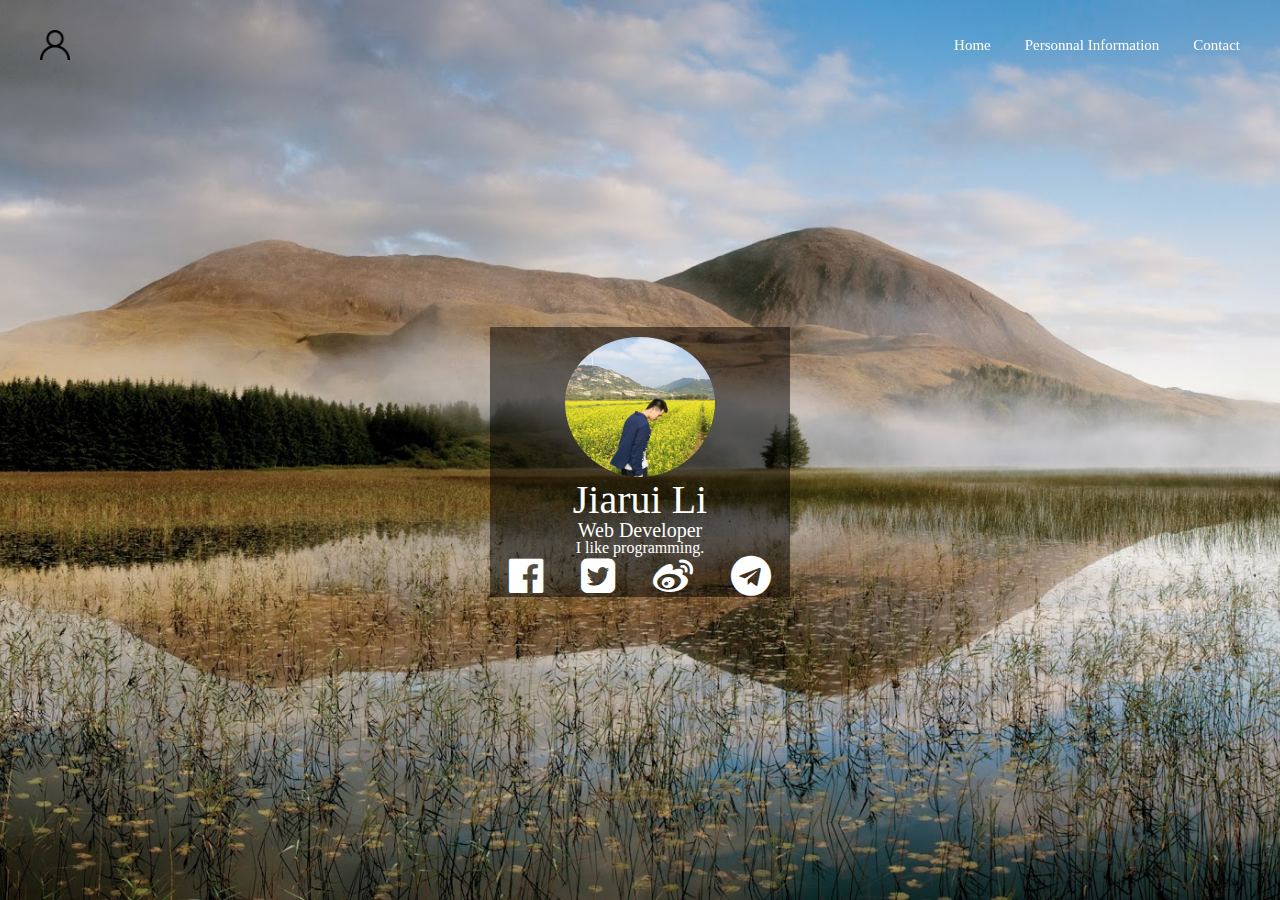
<file: project/index.html>
﻿<!DOCTYPE html>

<html lang="en" >
<head>
    <meta charset="utf-8" />
    <title>Personal Website</title>
    <link rel="stylesheet" href="css/reset.css" />
    <link rel="stylesheet" href="css/styles.css" />
    <link rel="stylesheet" href="css/font-awesome-4.7.0/css/font-awesome.min.css" />
    <script src="https://cdnjs.cloudflare.com/ajax/libs/jquery/3.5.1/jquery.min.js"></script>
    <script src="js/scripts.js" type="text/javascript"></script>
</head>
<body>
    <nav class="navbar">
        <div class="inner-width">
            <a href="index.html" class="logo"></a>
            <button class="menu-toggler">
                <span></span>
                <span></span>
                <span></span>
            </button>
            <div class="navbar-menu">
                <a href="index.html">Home</a>
                <a href="personnalinfo.html">Personnal Information</a>
                <a href="contact.html">Contact</a>
            </div>
        </div>
    </nav>
    <section id="main">
        <div class="inner-width">
            <div class="box">
                <img src="./img/p.jpg" alt="Head Icon" />
                <h1>Jiarui Li</h1>
                <h5>Web Developer</h5>
                <p>
                    I like programming.
                </p>
                <ul>
                    <li>
                        <a href="https://www.facebook.com"  target="_blank"><i class="fa fa-facebook-official" aria-hidden="true"></i></a>
                    </li>
                    <li>
                        <a href="https://www.twitter.com"  target="_blank"><i class="fa fa-twitter-square" aria-hidden="true"></i> </a>
                    </li>
                    <li>
                        <a href="https://www.weibo.com"  target="_blank"><i class="fa fa-weibo" aria-hidden="true"></i></a>
                    </li>
                    <li>
                        <a href="https://telegramu.us/"  target="_blank"><i class="fa fa-telegram" aria-hidden="true"></i></a>
                    </li>
                </ul>
            </div>
        </div>
    </section>
</body>
</html>
</file>
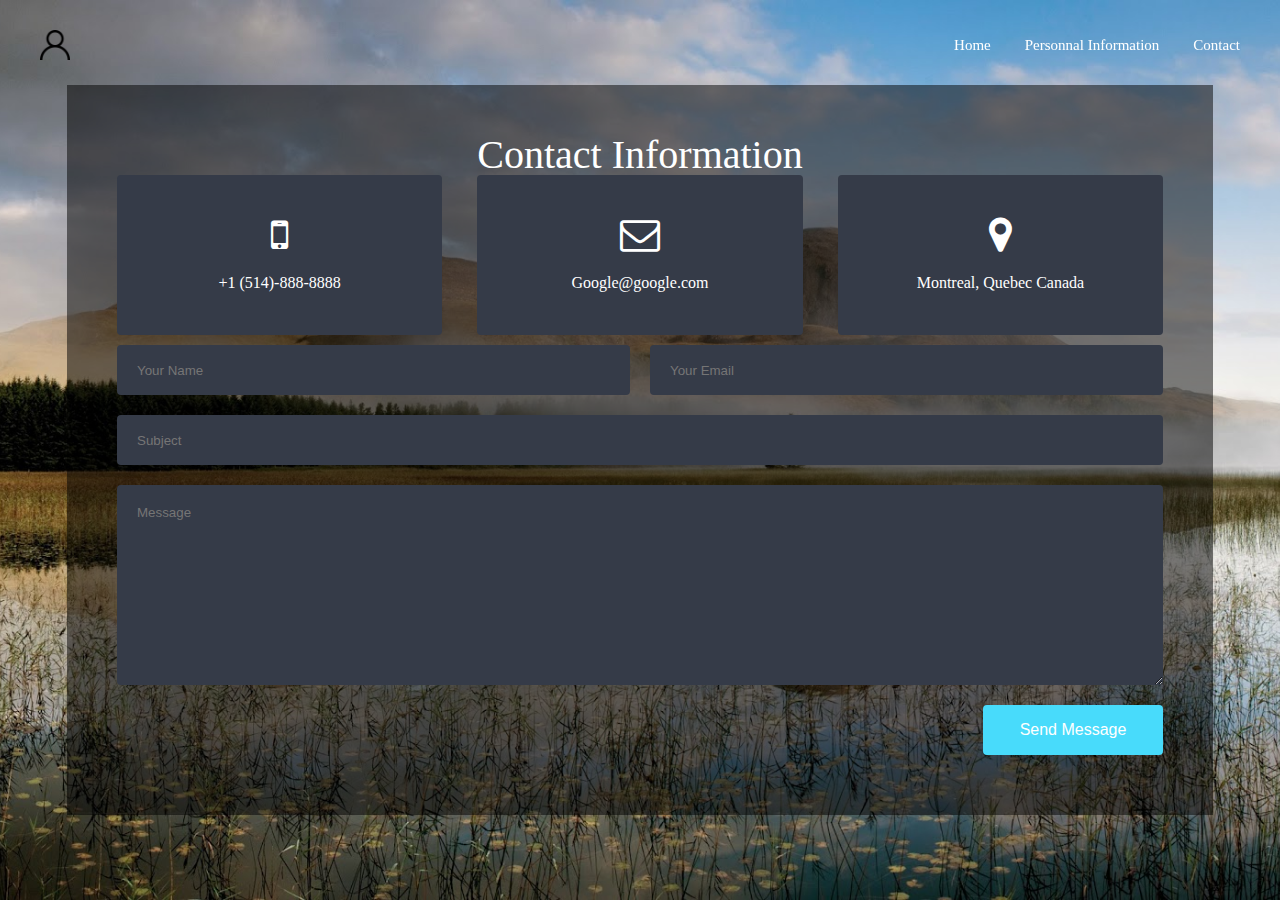
<file: project/contact.html>
﻿<!DOCTYPE html>

<html lang="en">
<head>
    <meta charset="utf-8" />
    <title>Contact</title>
    <link rel="stylesheet" href="css/reset.css" />
    <link rel="stylesheet" href="css/styles.css" />
    <link rel="stylesheet" href="css/font-awesome-4.7.0/css/font-awesome.min.css" />
    <script src="https://cdnjs.cloudflare.com/ajax/libs/jquery/3.5.1/jquery.min.js"></script>
    <script src="js/scripts.js" type="text/javascript"></script>
    <script>
        function sendFunction()
        {
            var c=confirm("Do you want to send this message?");
            if(c==true){
                alert("Thank you. Your message has been send.")
            }
            
        }
    </script>
</head>
<body>
    <nav class="navbar">
        <div class="inner-width">
            <a href="index.html" class="logo"></a>
            <button class="menu-toggler">
                <span></span>
                <span></span>
                <span></span>
            </button>
            <div class="navbar-menu">
                <a href="index.html">Home</a>
                <a href="personnalinfo.html">Personnal Information</a>
                <a href="contact.html">Contact</a>
            </div>
        </div>
    </nav>
<section id="contact">
    <div class="inner-width">
        <div class="cbox">
        <h1 class="section-title">Contact Information</h1>
        <div class="contact-info">
            <div class="item">
                <i class="fa fa-mobile" aria-hidden="true"></i>
                +1 (514)-888-8888
            </div>
            <div class="item">
                <i class="fa fa-envelope-o" aria-hidden="true"></i>
                Google@google.com
            </div>
            <div class="item">
                <i class="fa fa-map-marker" aria-hidden="true" ></i>
                Montreal, Quebec Canada
            </div>
        </div>

        <form action="#" class="contact-form">
            <input type="text" class="namebox" placeholder="Your Name" />
            <input type="email" class="emailbox" placeholder="Your Email" />
            <input type="text" class="subjectbox" placeholder="Subject" />
            <textarea class="messagebox" placeholder="Message"></textarea>
            <input type="submit" value="Send Message" class="buttonsend"  onclick="sendFunction()"/>
        </form>
    </div>
    </div>
</section>
</body>
</html>
</file>
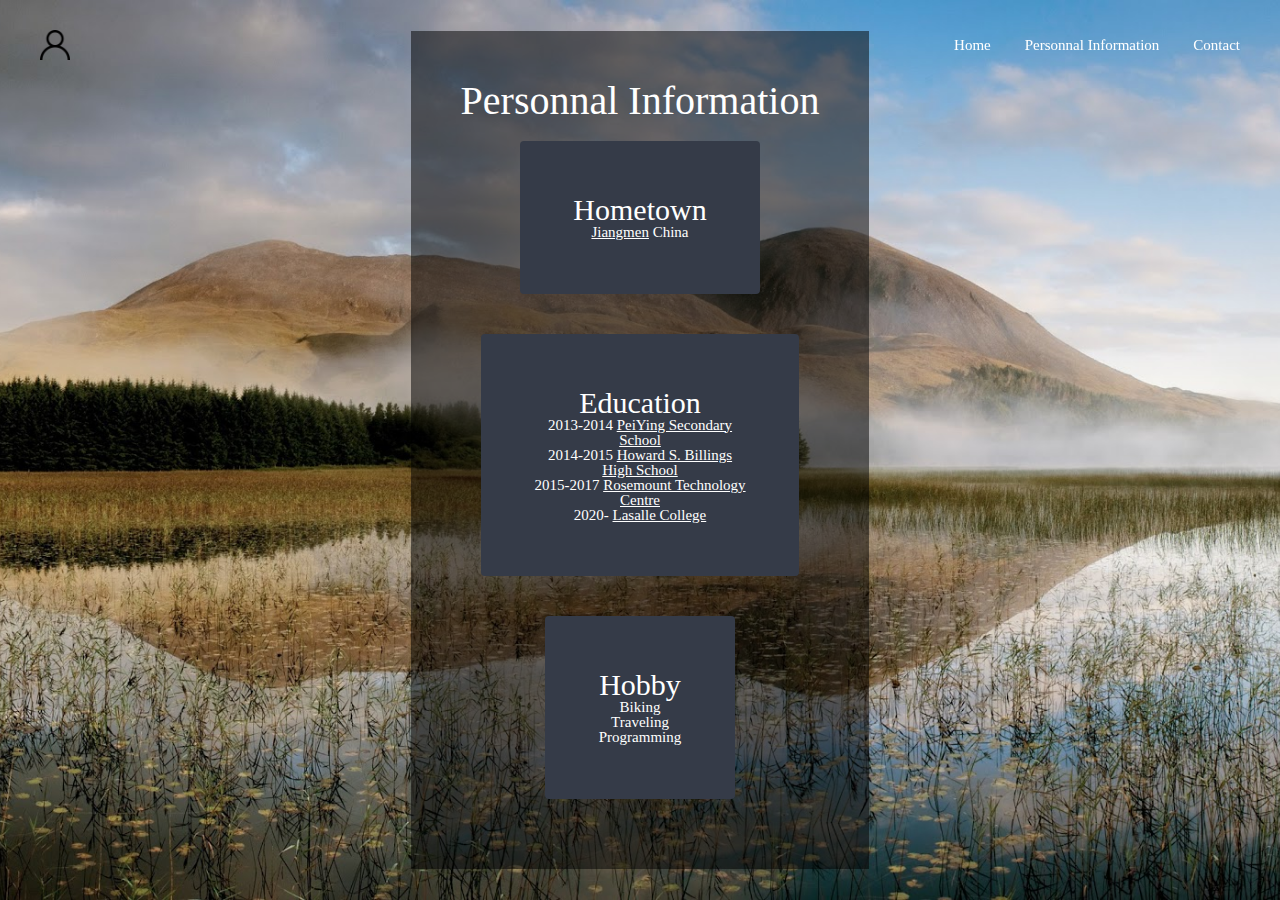
<file: project/personnalinfo.html>
﻿<!DOCTYPE html>

<html lang="en" >
<head>
    <meta charset="utf-8" />
    <title>Personnal Information</title>
    <link rel="stylesheet" href="css/reset.css" />
    <link rel="stylesheet" href="css/styles.css" />
    <link rel="stylesheet" href="css/font-awesome-4.7.0/css/font-awesome.min.css" />
    <script src="https://cdnjs.cloudflare.com/ajax/libs/jquery/3.5.1/jquery.min.js"></script>
    <script src="js/scripts.js" type="text/javascript"></script>
</head>
<body>
    <nav class="navbar">
        <div class="inner-width">
            <a href="index.html" class="logo"></a>
            <button class="menu-toggler">
                <span></span>
                <span></span>
                <span></span>
            </button>
            <div class="navbar-menu">
                <a href="index.html">Home</a>
                <a href="personnalinfo.html">Personnal Information</a>
                <a href="contact.html">Contact</a>
            </div>
        </div>
    </nav>
    <section id="PersonnalInformation">
        <div class="inner-width">
            <div class="pbox">
                <div class="ptitle">
                    <h1 class="person-title">Personnal Information</h1>
                </div>
                <div class="pcontent">
                <div class="eachpart">
                    <h3>Hometown</h3>
                    <h5><a href="https://en.wikipedia.org/wiki/Jiangmen" style="text-decoration:underline">Jiangmen</a> China</h5> 
                </div>
                <div class="eachpart">
                    <h3>Education</h3>
                    <h5>2013-2014 <a href="#" style="text-decoration:underline">PeiYing Secondary School</a></h5> 
                    <h5>2014-2015 <a href="https://hsb.nfsb.qc.ca/" style="text-decoration:underline">Howard S. Billings High School</a></h5> 
                    <h5>2015-2017 <a href="https://www.rosemount-technology.qc.ca/" style="text-decoration:underline">Rosemount Technology Centre</a></h5>
                    <h5>2020- <a href="https://www.lasallecollege.com/" style="text-decoration:underline">Lasalle College</a></h5>
                </div>
                <div class="eachpart">
                    <h3>Hobby</h3>
                    <h5>Biking</h5>
                    <h5>Traveling</h5>
                    <h5>Programming</h5>

                </div>
                </div>
            </div>
        </div>
    </section>
</body>
</html>
</file>
<file: project/css/styles.css>
* {
    padding: 0;
    margin: 0;
    box-sizing: border-box;
    text-decoration: none;
    font-family: sans-serif;
}
.navbar{
    position: fixed;
    background-color: transparent;
    width: 100%;
    padding: 30px 0;
    top: 0;
    z-index: 999;
    transition: .3s linear;
}
.inner-width{
    max-width: 1300px;
    margin: auto;
    padding: 0 40px;
}
.navbar .inner-width{
    display: flex;
    align-items: center;
    justify-content: space-between;
}
.logo {
    width: 30px;
    height: 30px;
    background-image: url(../img/user.png);
    background-size: contain;

}
.menu-toggler{
    background: none;
    width: 30px;
    border: none;
    cursor: pointer;
    position: relative;
    outline: none;
    z-index: 999;
    display:none;
}
.menu-toggler span{
    display: block;
    height: 3px;
    background-color: #fff;
    margin: 6px 0;
    position: relative;
    transition: .3s linear; 
}
.navbar-menu a {
    color: #fff;
    font-size: 15px;
    font-weight: 500;
    margin-left: 30px;
    transition: .2s linear;
}

.navbar-menu a:hover {
      color: #48dbfb;
 }

.sticky {
    background-color: #fff;
    padding: 18px 0;
}
.sticky{
    background-image:url(../img/logo.png);
}
.sticky .navbar-menu a{
    color:#111;
}
.sticky .menu-toggler span{
    background-color:#111;
}


#main {
    height: 100vh;
    min-height: 500px;
    background: url(../img/back.jpg) no-repeat center;
    background-size: cover;
    background-attachment: fixed;
}

#main .inner-width {
        display: flex;
        align-items: center;
        justify-content: center;
        height: 100%;
        text-align: center;
}
#contact{
    height: 100vh;
    min-height: 500px;
    background: url(../img/back.jpg) no-repeat center;
    background-size: cover;

}
#contact .inner-width {
    display: flex;
    align-items: center;
    justify-content: center;
    height: 100%;
    text-align: center;
}
.cbox {
    
    background: rgba(0,0,0, 0.5);
    color: white;
    text-align:center;
    background-attachment: fixed;
    position: center;
    padding: 50px;
}

.cbox h1 {
    font-size: 40px;
    font-weight: 100;
    
 }
.contact-info{
    
    display:flex;
    justify-content:space-between;
    flex-wrap:wrap;
    align-items: center;
}
.contact-info .item{
    width:calc(33% - 20px);
    height: 160px;
    background-color:#353b48;
    color:#fff;
    text-align:center;
    border-radius:4px;
    cursor:pointer;
    transition: .3s linear;
    
}
.contact-info i{
    display:block;
    font-size:40px;
    line-height: 120px;
    height: 100px;
}
.contact-form{
    display:flex;
    justify-content:space-between;
    flex-wrap:wrap;
}
.contact-form input, .contact-form textarea{
    width: 100%;
    height:50px;
    margin:10px 0;
    background-color:#353b48;
    border:none;
    outline:none;
    padding:20px;
    border-radius:4px;
    color:#fff;
}
.namebox, .emailbox{
    max-width:calc(50% - 10px);
}
.messagebox{
    min-height:200px;
    resize:vertical;
}
.contact-form .buttonsend{
    width:180px;
    background-color:transparent;
    color:#48dbfb;
    font-size:16px;
    border:2px solid #48dbfb;
    padding:0;
    margin-left:auto;
    cursor:pointer;
    transition: .3s linear;
}
.contact-form .buttonsend{
    background-color:#48dbfb;
    color:#fff;
}
#PersonnalInformation{
    height: 100vh;
    min-height: 500px;
    background: url(../img/back.jpg) no-repeat center;
    background-size: cover;

}
#PersonnalInformation .inner-width {
    display: flex;
    align-items: center;
    justify-content: center;
    height: 100%;
    text-align: center;
}
.pbox {
    
    background: rgba(0,0,0, 0.5);
    color: white;
    text-align:center;
    background-attachment: fixed;
    position: center;
    padding: 50px;
}

.pbox h1 {
    font-size: 40px;
    font-weight: 100;
    
 }
 .pbox h3 {
    font-size: 30px;
    font-weight: 70;
 }
 .pbox h5{
    font-size: 15px;
    font-weight: 50;  
 }
 .pbox a:link{
     color:white;
 }
 .pbox a:visited {
    color:white;
 }
 .pbox a :hover{
    color: #48dbfb;
 }
 .pcontent{
    display:flex;
    justify-content:space-between;
    flex-direction: column;
    align-items: center;
    
}
.eachpart{
    background-color:#353b48;
    color:#fff;
    text-align:center;
    border-radius:4px;
    cursor:pointer;
   padding: 15%;
    margin:20px;
    justify-content: center;
   
}

@media screen and (max-width: 980px) {
.menu-toggler {
    display: block;
}

.navbar-menu {
    position: fixed;
    height: 100vh;
    width: 100%;
    background-color: #353b48;
    top: 0;
    right:-100%;
    max-width: 400px;
    padding: 80px 50px;
    transition: .3s linear;
}

.navbar-menu a {
    display: block;
    font-size: 30px;
    margin: 30px 0;
}

.sticky .navbar-menu {
    background-color: #f1f1f1;
}

.navbar-menu.active {
    right: 0;
 }

.menu-toggler.active span:nth-child(1) {
    transform: rotate(-45deg);
    top: 4px;
}

.menu-toggler.active span:nth-child(2) {
    opacity: 0;
}

.menu-toggler.active span:nth-child(3) {
    transform: rotate(45deg);
    bottom: 14px;
}

}

.box {
    width: 300px;
    background: rgba(0,0,0, 0.5);
    display: absolute;
    margin: 0 auto;
    margin-top: 2%;
    color: white;
    justify-content: center;
    text-align: center;
    align-items: center;
}
.box img {
    padding-top: 10px;
    width: 150px;
    height: 150px;
    text-align: center;
    border-radius: 50%;
}
.box h1 {
    font-size: 40px;
    font-weight: 100;
 }

.box h5 {
    font-size: 20px;
    font-weight: 100;
 }


.box ul {
    margin: 0;
    padding: 0;
    display: flex;
    justify-content: space-around;
}

.box ul li {
    list-style: none;
   }

.box li a {
    font-size: 40px;
    color: white;
    text-decoration: none;
    transition: all ease-in-out 300ms;
}

.box li a:hover {
    /*color: #b9b9b9;*/
    color: #48dbfb;
}
</file>
